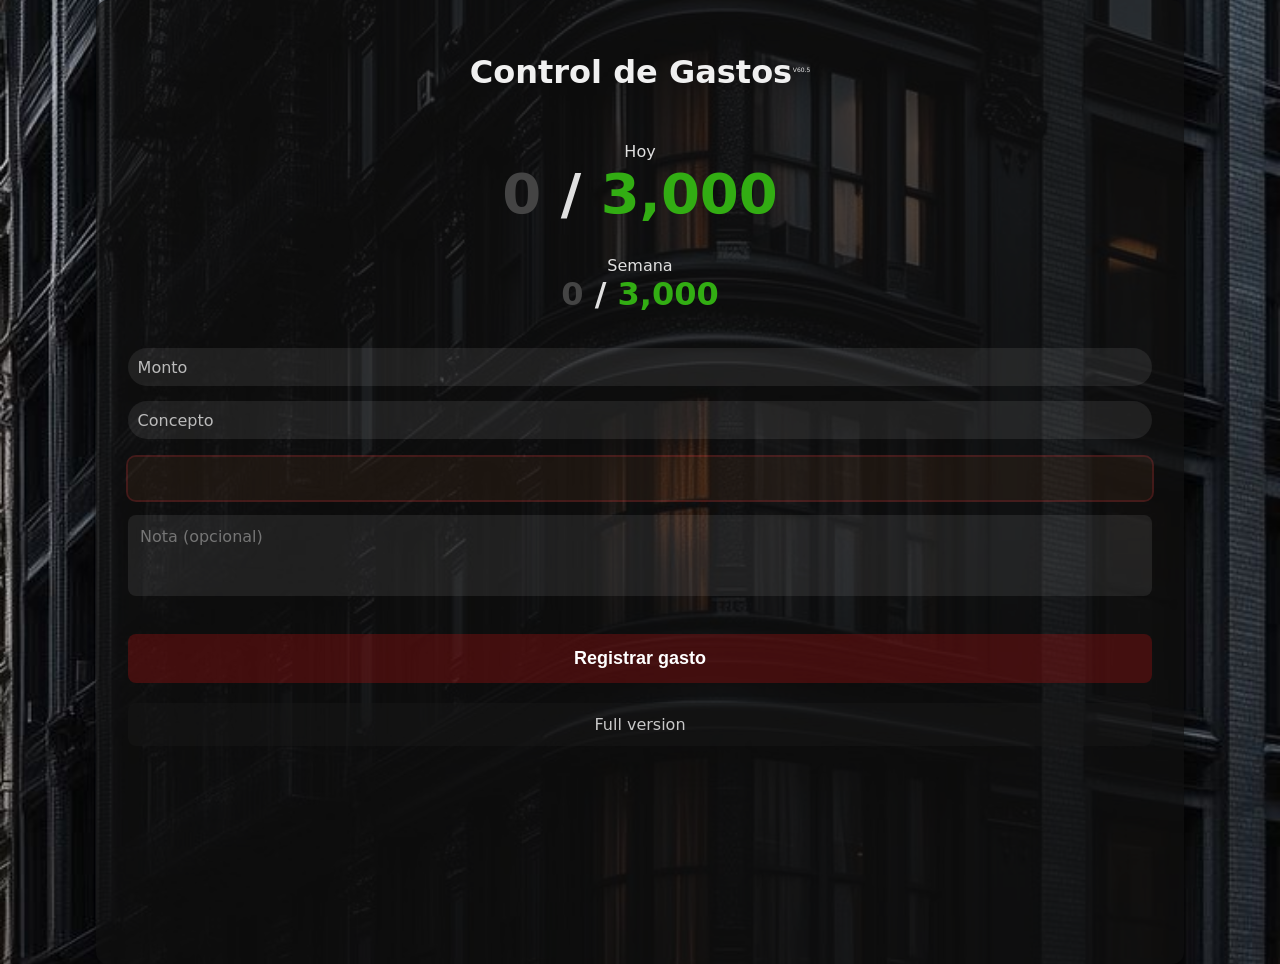
<file: lite.html>
<!DOCTYPE html>
<html lang="es">
<head>
  <meta charset="UTF-8">
  <meta name="viewport" content="width=device-width, initial-scale=1.0">
  <link rel="stylesheet" href="style.css" />
  <link rel="stylesheet" href="lite.css" />

  <title>Gastos Lite</title>

</head>


<body>

<!-- DIARIO -->
<main class="container" id="lite">

<h1>Control de Gastos<sup class="supscript">V60.5</sup></h1>

<br>

<div id="diario" class="resumen">
  <div>Hoy</div>

  <div class="numero">
    <span id="dia-gastado" class="gastado">0</span>
    /
    <span id="dia-restante" class="restante">0</span>
  </div>
</div>


<!-- SEMANAL -->

<div id="semanal" class="resumen">
  <div>Semana</div>

  <div class="numero">
    <span id="sem-gastado" class="gastado">0</span>
    /
    <span id="sem-restante" class="restante">0</span>
  </div>
</div>


<!-- FORMULARIO RÁPIDO -->

<form id="gasto-form">

<input
type="number"
inputmode="decimal"
pattern="[0-9]*"
id="monto"
placeholder="Monto"
step="0.01"
required
>

<input
  type="text"
  id="concepto"
  placeholder="Concepto"
  required
>

<select id="medio-pago"></select>

<textarea id="nota-gasto" rows="3" placeholder="Nota (opcional)"></textarea>

<button type="submit">
  Registrar gasto
</button>

</form>

<a href="index.html" class="btn-completa">
  Full version
</a>

<script defer src="lite.js"></script>
</main>
</body>
</html>
</file>
<file: style.css>
/* ========================================
   ESTILO GLOBAL Y FONDO
======================================== */

body {
  font-family: 'Segoe UI', Tahoma, Geneva, Verdana, sans-serif;
  margin: 0;
  padding: 0;
  background: url('./assets/img/fondo.jpg') no-repeat center center fixed;
  /*background: url('https://th.bing.com/th/id/R.940498637340be7ead338f305370b230?rik=SkOOaJvF2sDG2g&riu=http%3a%2f%2f3.bp.blogspot.com%2f_4zjim1yGdjk%2fTMbl8frJsiI%2fAAAAAAAACgs%2fR8omrbojAZ8%2fw1200-h630-p-k-no-nu%2fScare-Bear-by-Jason-Tracewell.jpg&ehk=LCtwykzAwojPIIkF5kcI8XZZgcLfRQY81PgxC84JEcY%3d') no-repeat center center fixed;*/
  background-size: cover;
  color: #e0e0e0;
}

/* ========================================
   CONTENEDORES Y TITULOS
======================================== */

.container {
  width: 80vw;
  margin: 0em auto;
  padding: 2em;
  background-color: rgba(15, 15, 15, 0.75);
  border-radius: 12px;
  box-shadow: 0 8px 20px rgba(0, 0, 0, 0.5);
}

h1, h2 {
  text-align: center;
  margin-bottom: 1em;
  color: #f0f0f0;
}

/* ========================================
   FORMULARIOS E INPUTS
======================================== */

form label {
  display: block;
  margin-top: 1em;
  font-weight: 600;
  font-size: 0.9em;
}

input[type="number"],
input[type="text"],
input[type="date"],
input[type="email"],
input[type="password"] {
  width: 100%;
  padding: 0.6em;
  margin-top: 0.3em;
  border-radius: 20px;
  border: none;
  background: rgba(255, 255, 255, 0.08);
  color: #f2f2f2;
  box-sizing: border-box;
  font-family: inherit;
}
textarea {
  width: 100%;
  padding: 0.6em;
  margin-top: 0.3em;
  border-radius: 20px;
  border: none;
  background: rgba(255, 255, 255, 0.08);
  color: #f2f2f2;
  box-sizing: border-box;
  font-family: inherit;
  font-size: 0.9em;
  resize: none;
  overflow: hidden;
  transition: height 0.2s ease;
}

input::placeholder {
  color: #bbb;
}

input[type="date"]::-webkit-calendar-picker-indicator {
  filter: invert(1);
  cursor: pointer;
}

input:focus,
textarea:focus,
button:focus {
  outline: none;
  box-shadow: 0 0 0 2px #4C301F;
}

/* ========================================
   BOTONES
======================================== */

button {
  width: 100%;
  background-color: #4C301F;
  color: #f5f5f5;
  border: none;
  padding: 0.75em;
  margin-top: 1.3em;
  border-radius: 20px;
  cursor: pointer;
  font-weight: bold;
  font-size: 1em;
  transition: background-color 0.3s ease;
}

button:hover {
  background-color: #392012;
}


/* ========================================
   TABLA DE GASTOS
======================================== */

#tabla-gastos {
  width: 100%;
  border-collapse: collapse;
  margin-top: 1em;
  font-size: 0.9em;
  color: #f5f5f5;
}

#tabla-gastos th,
#tabla-gastos td {
  padding: 0.5em;
  border-bottom: 1px solid rgba(255, 255, 255, 0.2);
  text-align: left;
}

#tabla-gastos th {
  background-color: rgba(255, 255, 255, 0.1);
}

#tabla-gastos td.reintegro {
  color: #80d4aa;
  font-style: italic;
  font-weight: bold;
}

/* Separador de días en tabla */
.separador-dia {
  background-color: rgba(255, 255, 255, 0.04);
  color: #ccc;
  font-size: 0.9em;
  text-align: left;
}

/* Icono editar */
.btn-editar {
  display: inline-block;
  cursor: pointer;
  opacity: 0.5;
  transition: opacity 0.2s ease;
}

.btn-editar:hover {
  opacity: 0.9;
}

.btn-editar svg {
  vertical-align: middle;
  stroke: #ddd;
  transition: stroke 0.2s ease;
}

.btn-editar:hover svg {
  stroke: #fff;
}

/* ========================================
   SWITCHES / CHECKBOXES
======================================== */

.switches {
  display: flex;
  justify-content: space-around;
  margin: 1em 0;
}

.checkbox-wrapper-17 {
  display: flex;
  flex-direction: column;
  align-items: center;
  gap: 0.4em;
}

.checkbox-wrapper-17 input[type=checkbox] {
  height: 0;
  width: 0;
  visibility: hidden;
}

.checkbox-wrapper-17 label {
  --size: 40px;
  cursor: pointer;
  width: var(--size);
  height: calc(var(--size) / 2);
  background: grey;
  display: block;
  border-radius: 100px;
  position: relative;
  transition: 0.3s ease;
}

.checkbox-wrapper-17 label:after {
  content: '';
  position: absolute;
  top: 6%;
  left: 2.5%;
  width: calc(50% - 5%);
  height: calc(100% - 11%);
  background: rgb(36, 32, 30);
  border-radius: 90px;
  transition: 0.3s;
}

.checkbox-wrapper-17 input:checked + label {
  background: #49362A;
}

.checkbox-wrapper-17 input:checked + label:after {
  left: calc(100% - 2.5%);
  transform: translateX(-100%);
  background: rgb(29, 25, 25);
}

.checkbox-wrapper-17 label:active:after {
  width: 55%;
}

.checkbox-wrapper-17 * {
  -webkit-tap-highlight-color: transparent;
  outline: none;
}

.switch-label {
  font-size: 0.85em;
  color: #f0f0f0;
  text-align: center;
}

/* Modo minimal para filtros y edición */
.checkbox-minimal {
  appearance: none;
  width: 16px;
  height: 16px;
  background-color: rgba(200, 200, 200, 0.05);
  border-radius: 12px;
  box-shadow: 0 8px 20px rgba(0, 0, 0, 0.5);
  cursor: pointer;
  border: none;
  position: relative;
  margin-right: 0.5em;
  vertical-align: middle;
}

.checkbox-minimal:checked::after {
  content: "";
  position: absolute;
  top: 2px;
  left: 5px;
  width: 4px;
  height: 8px;
  border: solid white;
  border-width: 0 2px 2px 0;
  transform: rotate(45deg);
}

.checkboxes-inline {
  display: flex;
  justify-content: center;
  gap: 1em;
  margin: 0.5em 0;
}

/* misma altura/estilo para ambos */
.switches--row {
  display: flex;
  align-items: center;
  justify-content: space-between;
  gap: 1.25em;
}

/* que cada switch “ocupe lo mismo” y el texto no salte de línea */
.switches--row .checkbox-wrapper-17 {
  flex: 1 1 0;
  display: flex;
  flex-direction: column;
  align-items: center;
  min-width: 0;
}

.switches--row .switch-label {
  margin-top: 0.35em;
  font-size: 0.85em;
  white-space: nowrap;
}


/* ========================================
   FILTROS DE TABLA
======================================== */

.switches.filtros-switches {
  display: flex;
  justify-content: center;
  gap: 1.5em;
  margin-top: -1.5em;
}

.switches-group {
  display: flex;
  flex-direction: column;
  gap: 0.5em;
  align-items: center;
  justify-content: center;
  margin-top: 2em;
}

/* ========================================
   ETIQUETAS Y ESTADOS
======================================== */

.importar-label {
  display: block;
  text-align: center;
  margin-top: 2em;
  font-weight: 400;
  cursor: pointer;
  color: #cccccc;
}



.hidden {
  display: none;
}

/* ========================================
   RESPONSIVE
======================================== */

@media screen and (max-width: 480px) {

  h1, h2 {
    font-size: 1.2em;
  }

  #resumen table {
    font-size: 0.85em;
  }
}


#tabla-gastos,
#tabla-fijos-pendientes,
#tabla-liquidez {
  width: 100%;
  border-collapse: collapse;
  margin-top: 1em;
  font-size: 0.9em;
  color: #f5f5f5;
}

#tabla-gastos th, #tabla-gastos td,
#tabla-fijos-pendientes th, #tabla-fijos-pendientes td,
#tabla-liquidez th, #tabla-liquidez td {
  padding: 0.5em;
  border-bottom: 1px solid rgba(255, 255, 255, 0.2);
  text-align: left;
}

#tabla-gastos th, #tabla-fijos-pendientes th, #tabla-liquidez th {
  background-color: rgba(255, 255, 255, 0.1);
}

#tabla-fijos-pendientes th:nth-child(1),
#tabla-fijos-pendientes td:nth-child(1) {
  width: 60%;  /* Concepto */
}
#tabla-fijos-pendientes th:nth-child(2),
#tabla-fijos-pendientes td:nth-child(2) {
  width: 25%;  /* Monto */
}
#tabla-fijos-pendientes th:nth-child(3),
#tabla-fijos-pendientes td:nth-child(3) {
  width: 10%;  /* Estado */
}
#tabla-fijos-pendientes th:nth-child(4),
#tabla-fijos-pendientes td:nth-child(4) {
  width: 5%;  /* Botón ✎ */
}

.estado {
  font-weight: bold;
  text-transform: capitalize;
}

.estado.pendiente {
  color: #ff8080;
}

.estado.pagado {
  color: #80d4aa;
}

.estado.pospuesto {
  color: #ffffff;
  text-decoration: line-through;
  opacity: 0.6;
}

.modal-form {
  max-width: 400px;
  margin: auto;
  padding: 1.5em;
  border-radius: 1em;
  background: white;
  box-shadow: 0 0 10px rgba(0,0,0,0.2);
}

.separador-dia-fijos {
  background-color: rgba(255, 255, 255, 0.04);
  color: #ccc;
  font-size: 1em;
  line-height: 0.9em;
  padding-top: 0.5em;
  padding-bottom: 0.5em;
}


.fila-fijo {
  line-height: 2.4em;
  font-weight: bold;
  padding-top: 0.5em;
  padding-bottom: 0.5em;
}

#vista-graficas canvas {
  width: 100% !important;
  height: auto !important;
  max-width: 100%;
}

@media screen and (orientation: landscape) {
  .container {
    max-width: 95vw;       /* un poco más ancho que el default */
    margin: 0em auto;  /* aire vertical similar a tu diseño anterior */
  }
}

@media screen and (orientation: portrait) {
  #vista-graficas {
    min-height: 100vh;
    display: flex;
    flex-direction: column;
    justify-content: space-between;
  }
}

.supscript {
  font-size: 0.1em;
  font-weight: normal;
  vertical-align: sup;
  margin-left: 0.2em;
}

.switch-label span.bold {
  font-weight: bold;
}

.switch-label span.strike {
  text-decoration: line-through;
  opacity: 0.6;
}

/* Reduce tamaño solo para el switch de periodo */
.mini-switch {
  --size: 28px;
  transform: scale(0.45);
}

.mini-switch .switch-label {
  font-size: 1.5em;
}

@media (min-width: 1024px) {
  #grafica-resumen-barras {
    height: 350px !important;
    width: 100%;
  }
}


.tooltip-nota {
  position: fixed;
  bottom: 40%;
  left: 50%;
  transform: translateX(-50%);
  background: rgba(20, 20, 20, 0.9);
  color: #fff;
  padding: 12px 16px;
  border-radius: 12px;
  font-size: 0.9rem;
  max-width: 80%;
  border: 2px solid #726963; /* borde café */
  text-align: left;
  z-index: 9999;
  box-shadow: 0 0 10px rgba(0,0,0,0.3);
  white-space: normal;
  animation: fadeInOnly 0.3s ease forwards;
}

@keyframes fadeInOnly {
  from { opacity: 0; transform: translateX(-50%) scale(0.95); }
  to   { opacity: 1; transform: translateX(-50%) scale(1); }
}

.tooltip-nota.desaparecer {
  animation: fadeOutOnly 0.3s ease forwards;
}

@keyframes fadeOutOnly {
  from { opacity: 1; transform: translateX(-50%) scale(1); }
  to   { opacity: 0; transform: translateX(-50%) scale(0.95); }
}

.nota-icono {
  font-size: 0.8em;
  opacity: 0.6;
  cursor: pointer;
  margin-left: 0.25em;
  transition: opacity 0.2s ease, transform 0.2s ease;
}

.nota-icono:hover {
  opacity: 1;
  transform: scale(1.15);
}

.resumen-fijos {
  margin-top: 1em;
  font-weight: 500;
  font-size: 0.8em;
  display: flex;
  justify-content: space-between;
  color: #f2f2f2;
}

#vista-liquidez {
  min-height: 100vh; /* ocupa toda la pantalla */
  display: flex;
  flex-direction: column;
  justify-content: center; /* o 'space-between' si prefieres separar la gráfica y los botones */
}

#vista-liquidez {
  background-color: rgba(15, 15, 15, 0.75);
  border-radius: 12px;
  padding: 2em;
}

#grafica-liquidez {
  width: 80vw; /* ocupa toda la pantalla */
  display: flex;
  flex-direction: column;
  justify-content: center; /* o 'space-between' si prefieres separar la gráfica y los botones */
}


.tabla-liquidez button {
  background: transparent;
  border: none;
  font-size: 1.2em;
  color: #eee;
  cursor: pointer;
  transition: transform 0.2s ease, opacity 0.2s ease;
}

.tabla-liquidez button:hover {
  transform: scale(1.1);
  opacity: 0.9;
}

#grafica-dist-original, #grafica-dist-ajustada {
  width: 100% !important;
  max-width: 100%;
}

.chartjs-datalabel {
  text-shadow: 0 1px 2px rgba(0,0,0,0.6);
}

select {
  width: 100%;
  padding: 0.6em;
  margin-top: 0.5em;
  margin-bottom: 0.5em;
  border-radius: 8px;
  border: none;
  background: rgba(76, 48, 31, 0.25); /* café translúcido */
  box-shadow: 0 0 0 2px rgba(226, 65, 60, 0.25); /* rojo suave */
  color: rgba(242, 242, 242, 0.6);
  box-sizing: border-box;
  font-family: inherit;
  font-size: 0.9em;
  appearance: none;
  -webkit-appearance: none;
  -moz-appearance: none;
}

select:focus {
  outline: none;
  box-shadow: 0 0 0 2px rgba(255, 80, 80, 0.4); /* rojo suave */
  background-color: rgba(76, 48, 31, 0.35); /* un poco más intenso en focus */
}

option {
  background-color: #1e1e1e;
  color: rgba(242, 242, 242, 0.6);
}

select#filtro-medio {
 background: rgba(255, 255, 255, 0.08); 
box-shadow: 0 0 0 0px rgba(255, 255, 255, 0.08);
}

/* --- Tabla de gastos: que SIEMPRE quepa en el container --- */
#vista-tabla #tabla-gastos {
  table-layout: fixed;   /* columnas con ancho fijo */
  width: 100%;           /* nunca más ancho que el container */
}

/* Anchos por columna (suman 100%) */
#vista-tabla #tabla-gastos th:nth-child(1),
#vista-tabla #tabla-gastos td:nth-child(1) { /* Concepto */
  width: 48%;
  overflow-wrap: anywhere;   /* parte palabras largas */
  word-break: break-word;
}

#vista-tabla #tabla-gastos th:nth-child(2),
#vista-tabla #tabla-gastos td:nth-child(2) { /* Monto */
  width: 20%;
}

#vista-tabla #tabla-gastos th:nth-child(3),
#vista-tabla #tabla-gastos td:nth-child(3) { /* Medio */
  width: 18%;
}

#vista-tabla #tabla-gastos th:nth-child(4),
#vista-tabla #tabla-gastos td:nth-child(4) { /* C. */
  width: 7%;
}

#vista-tabla #tabla-gastos th:nth-child(5),
#vista-tabla #tabla-gastos td:nth-child(5) { /* F. */
  width: 5%;
}

/* Columna del botón editar: hazla mínima */
#vista-tabla #tabla-gastos th:nth-child(6),
#vista-tabla #tabla-gastos td:nth-child(6) {
  width: 2%;
  white-space: nowrap;
  text-align: right;
}

/* Ajuste de padding y tamaño en pantallas muy pequeñas */
@media (max-width: 420px) {
  #vista-tabla #tabla-gastos th,
  #vista-tabla #tabla-gastos td {
    padding: 0.4em 0.35em;
    font-size: 0.9em;
  }
}

/* Plan B: si aun así algo quisiera desbordar, que el SCROLL sea del contenedor de la vista,
   no del body (evita “mini-zoom”/centrado raro) */
#vista-tabla {
  overflow-x: auto;
}

/* Separador entre pares de conflictos */
.separador-conflicto td {
  border-top: 3px solid rgba(255, 255, 255, 0.35);
}

#tabla-conflictos th, #tabla-conflictos td {
  padding: 0.5em;
  border-bottom: 1px solid rgba(255, 255, 255, 0.14);
  text-align: left;
}

#tabla-conflictos td.centrado { text-align: center; }

/* Columna de radios más angosta en la tabla de conflictos */
#tabla-conflictos td.select-col, #tabla-conflictos th:first-child {
  width: 6%;
  white-space: nowrap;
}

/* Campos distintos en conflictos */
.diff-rojo {
  color: #ff7070;
  font-weight: 600;
}

/* Tablas en modales: NUNCA más anchas que el container */
#tabla-conflictos,
#tabla-sobrantes {
  width: 100%;
  max-width: 100%;
  table-layout: fixed;      /* ignora el ancho del contenido */
  border-collapse: collapse;
}

/* Celdas: no partir palabras, recortar con elipsis si no caben */
#tabla-conflictos th, #tabla-conflictos td,
#tabla-sobrantes th,   #tabla-sobrantes td {
  padding: 0.5em;
  border-bottom: 1px solid rgba(255,255,255,0.14);
  text-align: left;
  white-space: nowrap;      /* sin saltos de línea */
  overflow: hidden;         /* recorta el exceso */
  text-overflow: ellipsis;  /* muestra "..." si no cabe */
}

/* --- Anchos por columna (sumando 100%) ---
   Conflictos: [radio][concepto][monto][medio][C][F][fecha] */
#tabla-conflictos th:nth-child(1),
#tabla-conflictos td:nth-child(1) { width: 6%;  text-align: center; }
#tabla-conflictos th:nth-child(2),
#tabla-conflictos td:nth-child(2) { width: 34%; } /* Concepto grande */
#tabla-conflictos th:nth-child(3),
#tabla-conflictos td:nth-child(3) { width: 22%; } /* Monto */
#tabla-conflictos th:nth-child(4),
#tabla-conflictos td:nth-child(4) { width: 14%; } /* Medio */
#tabla-conflictos th:nth-child(5),
#tabla-conflictos td:nth-child(5) { width: 3%;  text-align: center; } /* C. */
#tabla-conflictos th:nth-child(6),
#tabla-conflictos td:nth-child(6) { width: 3%;  text-align: center; } /* F. */
#tabla-conflictos th:nth-child(7),
#tabla-conflictos td:nth-child(7) { width: 18%; } /* Fecha */

/* Sobrantes: [check][fecha][concepto][monto][medio][C][F] */
#tabla-sobrantes th:nth-child(1),
#tabla-sobrantes td:nth-child(1) { width: 6%;  text-align: center; } /* check */
#tabla-sobrantes th:nth-child(2),
#tabla-sobrantes td:nth-child(2) { width: 18%; } /* Fecha */
#tabla-sobrantes th:nth-child(3),
#tabla-sobrantes td:nth-child(3) { width: 34%; } /* Concepto */
#tabla-sobrantes th:nth-child(4),
#tabla-sobrantes td:nth-child(4) { width: 22%; } /* Monto */
#tabla-sobrantes th:nth-child(5),
#tabla-sobrantes td:nth-child(5) { width: 14%; } /* Medio */
#tabla-sobrantes th:nth-child(6),
#tabla-sobrantes td:nth-child(6) { width: 3%;  text-align: center; } /* C. */
#tabla-sobrantes th:nth-child(7),
#tabla-sobrantes td:nth-child(7) { width: 3%;  text-align: center; } /* F. */

/* Texto y espacios más compactos en los dos modales */
#tabla-conflictos,
#tabla-sobrantes {
  font-size: 0.75em;       /* antes ~0.9em; reduce ~7% */
}

#tabla-conflictos th, #tabla-conflictos td,
#tabla-sobrantes th,   #tabla-sobrantes td {
  padding: 0.38em 0.42em;  /* un poco menos de padding */
  line-height: 1.15;       /* compacta renglones sin pegar demasiado */
}

/* Números alineados uniforme (mejora legibilidad de montos/fechas) */
#tabla-conflictos td:nth-child(3),
#tabla-conflictos td:nth-child(7),
#tabla-sobrantes  td:nth-child(2),
#tabla-sobrantes  td:nth-child(4) {
  font-variant-numeric: tabular-nums;
}

/* En pantallas pequeñas, compacta un poco más */
@media (max-width: 420px) {
  #tabla-conflictos, #tabla-sobrantes { font-size: 0.78em; }
  #tabla-conflictos th, #tabla-conflictos td,
  #tabla-sobrantes th,   #tabla-sobrantes td {
    padding: 0.34em 0.36em;
    line-height: 1.12;
  }
}

#tabla-conflictos input[type="radio"] {
  transform: scale(0.8);   /* 80% del tamaño normal */
  cursor: pointer;
}

#tabla-sobrantes input[type="checkbox"] {
  transform: scale(0.8);   /* 80% del tamaño normal */
  cursor: pointer;
}
</file>
<file: lite.css>
body{
  font-family: system-ui, -apple-system, sans-serif;
  text-align:center;
}

/* ---------- BLOQUES RESUMEN ---------- */

main{
  min-height:100dvh;
  background-color: rgba(15, 15, 15, 0.95);
}
.resumen{
  margin-bottom:30px;
}

.numero{
  font-weight:700;
}

.gastado{
  color:#444;
}

/* .restante{
  color:#d22;
} */

/* diario grande */

#diario .numero{
  font-size:56px;
}

/* semanal mediano */

#semanal .numero{
  font-size:32px;
}

/* ---------- FORMULARIO ---------- */

form{
  margin-top:20px;
}

input, select, textarea{
  width:100%;
  padding:12px;
  margin-bottom:10px;
  border-radius:8px;
  border:none;
  font-size:16px;
}

button{
  width:100%;
  padding:14px;
  border:none;
  border-radius:8px;
  background:rgba(151, 17, 17, 0.385);
  color:white;
  font-size:18px;
}

.btn-completa{
  display:block;
  margin-top:20px;
  padding:12px;
  border-radius:8px;
  text-decoration:none;
  background:#18181877;
  color:rgba(255, 255, 255, 0.768);
  font-size:16px;
}
</file>
